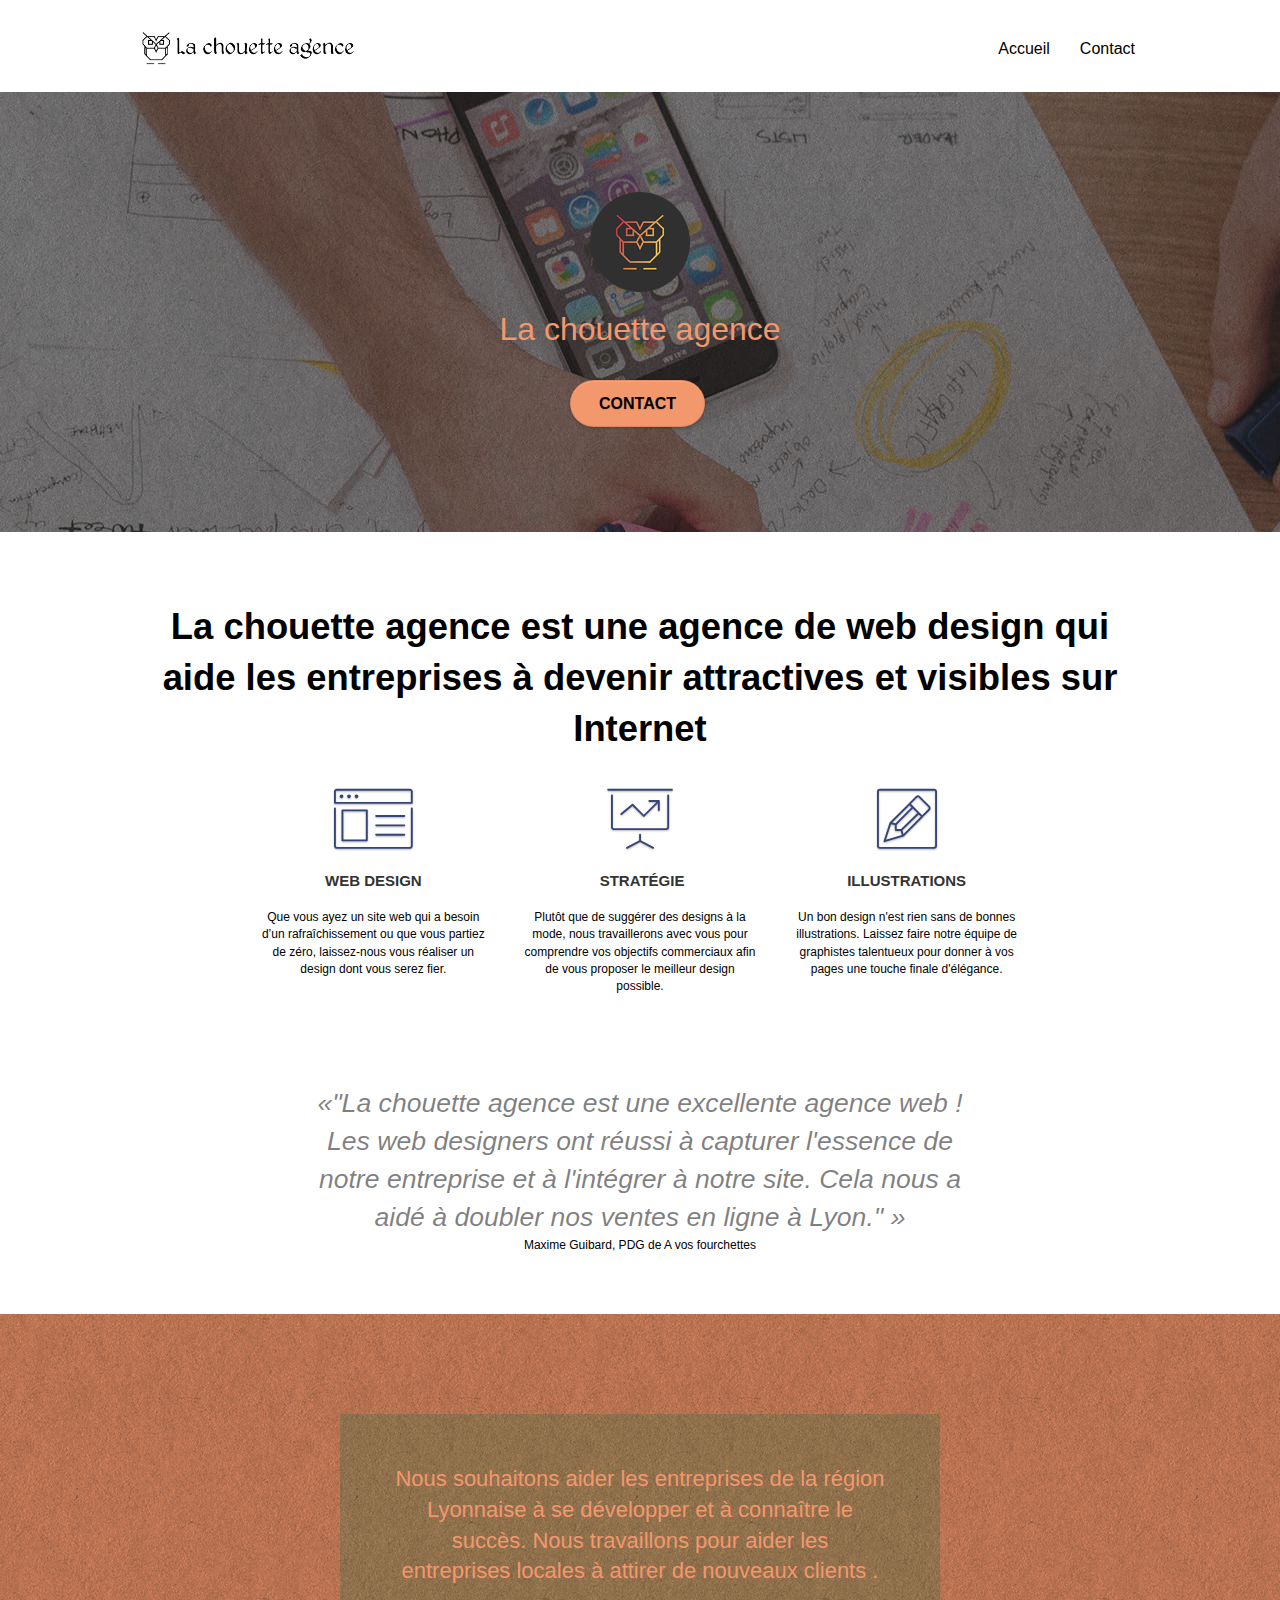
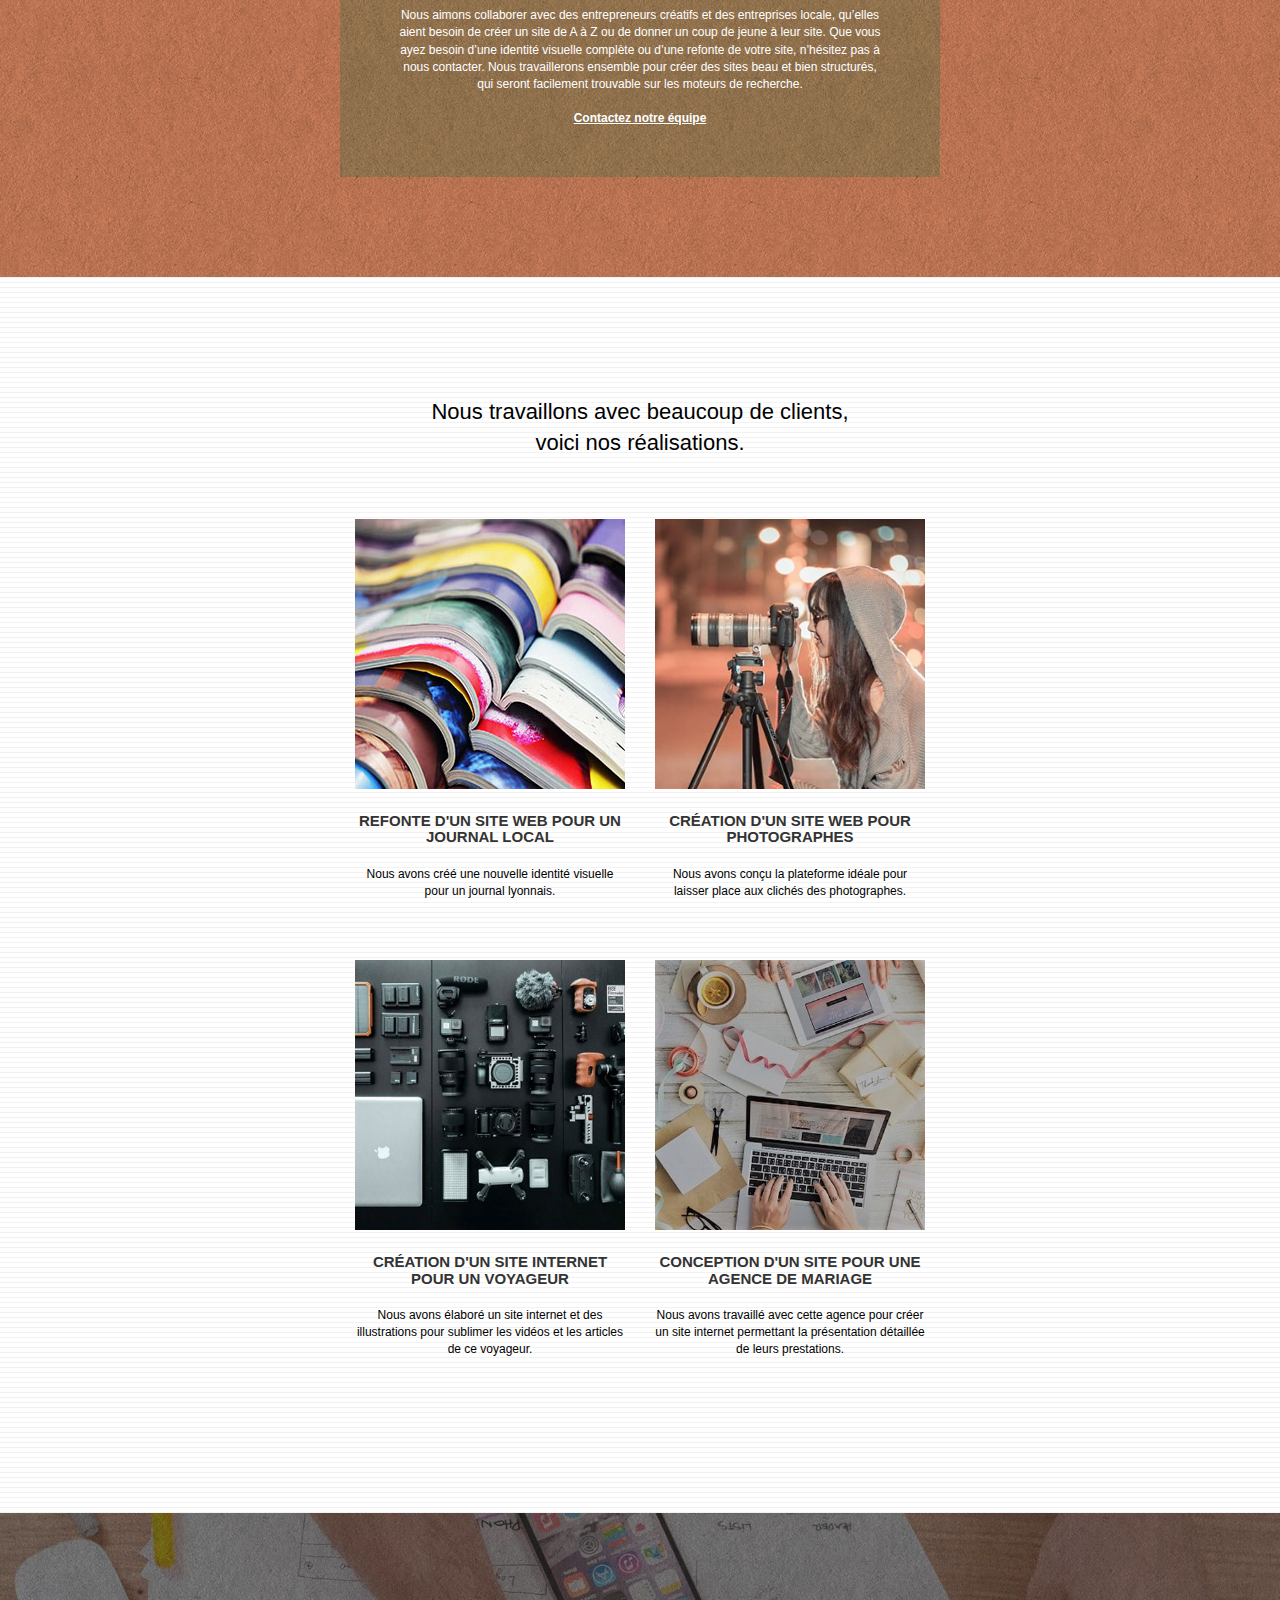
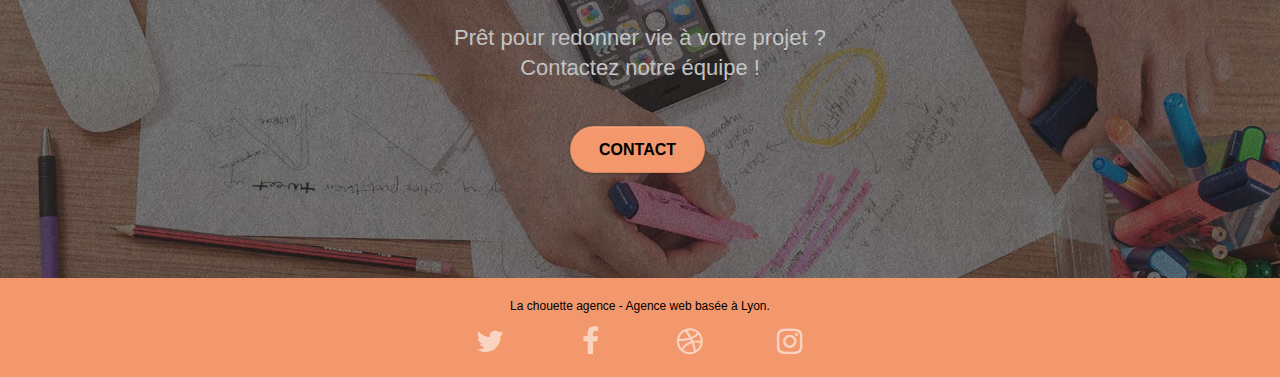
<file: index.html>
<!doctype html>
<html lang="fr">
<head>
	<!-- Analytics -->
	<!-- Global site tag (gtag.js) - Google Analytics -->
	<script async src="https://www.googletagmanager.com/gtag/js?id=UA-176311719-1"></script>
	<script>
	window.dataLayer = window.dataLayer || [];
	function gtag(){dataLayer.push(arguments);}
	gtag('js', new Date());

	gtag('config', 'UA-176311719-1');
	</script>
	<!-- Analytics END -->
    <meta charset="utf-8">
    <meta name="description" content="La chouette agence est une agence basée à Lyon spécialisée dans le web design. Que vous souhaitiez créer un site ou refondre celui existant, nous sommes les experts qu’il vous faut.">
    <meta name="viewport" content="width=device-width, initial-scale=1.0, viewport-fit=cover">
    <link rel="shortcut icon" type="image/png" href="favicon.jpg">
    
	<link rel="stylesheet" type="text/css" href="./css/bootstrap.min.css">
	<link rel="stylesheet" type="text/css" href="style.min.css">
	<link rel="stylesheet" type="text/css" href="./css/font-awesome.css">
	<link rel="stylesheet" type="text/css" href="./css/et-line.css">
	
    
	<script src="./js/jquery-2.1.0.min.js" defer></script>
	<script src="./js/bootstrap.min.js" defer></script>
	<script src="./js/blocs.min.js" defer></script>
	<script src="./js/jquery.touchSwipe.min.js" defer></script>
	<script src="./js/gmaps.min.js" defer></script>

    <title>La chouette agence</title>

    
</head>
<body>
<!-- Principal conteneur -->
<div class="page-container">
    
<!-- bloc-0 -->
<div class="bloc bgc-white l-bloc " id="bloc-0">
	<div class="container bloc-sm">

		<nav class="navbar row">
			<div class="navbar-header">
				<a class="navbar-brand" href="index.html"><img src="img/la-chouette-agence.png" alt="La chouette agence, agence web Lyon" height="40" /></a>
				<button id="nav-toggle" type="button" class="ui-navbar-toggle navbar-toggle" data-toggle="collapse" data-target=".navbar-1">
					<span class="sr-only">Toggle navigation</span><span class="icon-bar"></span><span class="icon-bar"></span><span class="icon-bar"></span>
				</button>
			</div>
			<div class="collapse navbar-collapse navbar-1 special-dropdown-nav">
				<ul class="site-navigation nav navbar-nav">
					<li>
						<a href="index.html">Accueil</a>
					</li>
					<li>
					</li>
					<li>
						<a href="contact.html">Contact</a>
					</li>
				</ul>
			</div>
		</nav>
	</div>
</div>
<!-- bloc-0 END -->

<!-- bloc-1-presentation -->
<div class="bloc bgc-dark-slate-blue bg-banniere d-bloc bg-t-edge bloc-bg-texture texture-paper b-parallax" id="bloc-1-hero">
	<div class="container bloc-lg">
		<div class="row tight-width-whitespace">
			<div class="col-sm-12">
				<img src="img/logo.png" class="center-block image-resize-mode" width="100" alt="La chouette agence, agence web Lyon" />
				<h1 class="text-center hero-bloc-text tc-white ">
					La chouette agence
				</h1>
				<div class="text-center">
					<a href="contact.html" class="btn btn-lg btn-clean btn-rd cta-hero btn-atomic-tangerine" id="cta-hero">Contact</a>
				</div>
			</div>
		</div>
	</div>
</div>
<!-- bloc-1-presentation END -->

<!-- bloc-2-services -->
<div class="bloc bgc-white l-bloc" id="bloc-2-services">
	<div class="container bloc-md">
		<div class="row">
			<div class="col-sm-12 text-center">
                <h2 class="presentation">La chouette agence est une agence de web design qui aide les entreprises à devenir attractives et visibles sur Internet</h2>
			</div>
		</div>
		<div class="row voffset-lg med-width-whitespace">
			<div class="col-sm-4">
				<div class="text-center">
					<span class="et-icon-browser sm-shadow icon-dark-slate-blue icons icon-lg"></span>
				</div>
				<h3 class="mg-md text-center">
					Web design
				</h3>
				<p class="text-center competences">
					Que vous ayez un site web qui a besoin d&rsquo;un rafraîchissement ou que vous partiez de zéro, laissez-nous vous réaliser un design dont vous serez fier.
				</p>
			</div>
			<div class="col-sm-4">
				<div class="text-center">
					<span class="et-icon-presentation sm-shadow icon-dark-slate-blue icons icon-lg"></span>
				</div>
				<h3 class="mg-md text-center">
					&nbsp;Stratégie
				</h3>
				<p class="text-center competences">
					Plutôt que de suggérer des designs à la mode, nous travaillerons avec vous pour comprendre vos objectifs commerciaux afin de vous proposer le meilleur design possible.<br>
				</p>
			</div>
			<div class="col-sm-4">
				<div class="text-center">
					<span class="et-icon-edit sm-shadow icon-dark-slate-blue icons icon-lg"></span>
				</div>
				<h3 class="mg-md text-center">
					Illustrations
				</h3>
				<p class="text-center competences">
					Un bon design n'est rien sans de bonnes illustrations. Laissez faire notre équipe de graphistes talentueux pour donner à vos pages une touche finale d'élégance.
				</p>
			</div>
		</div>
		<div class="row voffset-lg voffset">
			<div class="col-xs-12 col-md-8 col-md-offset-2 text-center">
                <q>"La chouette agence est une excellente agence web ! Les web designers ont réussi à capturer l'essence de notre entreprise et à l'intégrer à notre site. Cela nous a aidé à doubler nos ventes en ligne à Lyon." </q>
                <p>Maxime Guibard, PDG de A vos fourchettes</p>
			</div>
		</div>
	</div>
</div>
<!-- bloc-2-services END -->

<!-- bloc-3-what-i-do -->
<div class="bloc tc-white bgc-atomic-tangerine bg-presentation d-bloc bloc-bg-texture texture-paper b-parallax" id="bloc-3-what-i-do">
	<div class="container bloc-lg">
		<div class="row tight-width-whitespace black-background">
			<div class="col-sm-12">
				<h2 class="mg-md text-center tc-white">
					Nous souhaitons aider les entreprises de la région Lyonnaise à se développer et à connaître le succès. Nous travaillons pour aider les entreprises locales à attirer de nouveaux clients .<br>
				</h2>
				<p class="text-center white">
					Nous aimons collaborer avec des entrepreneurs créatifs et des entreprises locale, qu’elles aient besoin de créer un site de A à Z ou de donner un coup de jeune à leur site. Que vous ayez besoin d’une identité visuelle complète ou d’une refonte de votre site, n’hésitez pas à nous contacter. Nous travaillerons ensemble pour créer des sites beau et bien structurés, qui seront facilement trouvable sur les moteurs de recherche. <br><br><a class="ltc-white bold-link" href="contact.html">Contactez notre équipe</a><br>
				</p>
			</div>
		</div>
	</div>
</div>
<!-- bloc-3-what-i-do END -->

<!-- bloc-4-portfolio -->
<div class="bloc bgc-white bg-lines-h2-bg bg-repeat l-bloc" id="bloc-4-portfolio">
	<div class="container bloc-lg">
		<div class="row">
			<div class="col-sm-12 text-center">
				<h2>Nous travaillons avec beaucoup de clients,<br>voici nos réalisations.</h2>
			</div>
		</div>
		<div class="row tight-width-whitespace portfolio-row">
			<div class="col-sm-6">
				<a href="#" data-lightbox="img/img1b.jpg" data-gallery-id="gallery-1" data-caption="Refonte d'un site web pour un journal local" data-frame="snapshot-lb"><img src="img/img1b.jpg" alt="paris web design logo agence web meilleure agence et refonte site web journal" class="img-responsive portfolio-thumb" /></a>
				<h3 class="mg-md text-center">
					Refonte d'un site web pour un journal local
				</h3>
				<p class="text-center">
					Nous avons créé une nouvelle identité visuelle pour un journal lyonnais.
				</p>
			</div>
			<div class="col-sm-6">
				<a href="#" data-lightbox="img/img2b.jpg" data-gallery-id="gallery-1" data-caption="Création d'un site web pour photographes" data-frame="snapshot-lb"><img src="img/img2b.jpg" class="img-responsive portfolio-thumb" alt="paris web design logo agence web meilleure agence, Création d'un site web pour photographes" /></a>
				<h3 class="mg-md text-center">
					Création d'un site web pour photographes
				</h3>
				<p class="text-center">
					Nous avons conçu la plateforme idéale pour laisser place aux clichés des photographes.
				</p>
			</div>
		</div>
		<div class="row tight-width-whitespace portfolio-row">
			<div class="col-sm-6">
				<a href="#" data-lightbox="img/img3b.jpg" data-gallery-id="gallery-1" data-caption="Création d'un site internet pour un voyageur" data-frame="snapshot-lb"><img src="img/img3b.jpg" class="img-responsive portfolio-thumb" alt="paris web design logo agence web meilleure agence, Création d'un site web pour voyageur"/></a>
				<h3 class="mg-md text-center">
					Création d'un site internet pour un voyageur
				</h3>
				<p class="text-center">
					Nous avons élaboré un site internet et des illustrations pour sublimer les vidéos et les articles de ce voyageur.
				</p>
			</div>
			<div class="col-sm-6">
				<a href="#" data-lightbox="img/img4b.jpg" data-gallery-id="gallery-1" data-caption="Conception d'un site pour une agence de mariage" data-frame="snapshot-lb"><img src="img/img4b.jpg" class="img-responsive portfolio-thumb" alt="paris web design logo agence web meilleure agence, Création d'un site web pour agence de mariage" /></a>
				<h3 class="mg-md text-center">
					Conception d'un site pour une agence de mariage
				</h3>
				<p class="text-center">
					Nous avons travaillé avec cette agence pour créer un site internet permettant la présentation détaillée de leurs prestations.
				</p>
			</div>
		</div>
	</div>
</div>
<!-- bloc-4-portfolio END -->

<!-- bloc-5-cta -->
<div class="bloc bgc-dark-slate-blue bg-banniere d-bloc bloc-bg-texture texture-paper" id="bloc-5-cta">
	<div class="container bloc-lg">
		<div class="row">
			<h2 class="mg-md text-center ltc-white">
				Prêt pour redonner vie à votre projet ?<br>Contactez notre équipe !
			</h2>
			<div class="col-sm-12 text-center">
				<a href="contact.html" class="btn btn-atomic-tangerine btn-clean btn-rd btn-lg cta-hero">Contact</a>
			</div>
		</div>
	</div>
</div>
<!-- bloc-5-cta END -->

<!-- Footer - bloc-8 -->
<div class="bloc bgc-atomic-tangerine d-bloc" id="bloc-8">
	<div class="container bloc-sm">
		<div class="row">
			<div class="col-sm-12">
				<p class="text-center">
					La chouette agence - Agence web basée à Lyon.<br>
				</p>
				<div class="row row-no-gutters social">
					<div class="col-sm-3">
						<div class="text-center">
							<a class="social" href="index.html" title="Twitter"><span class="fa fa-twitter icon-md"></span></a>
						</div>
					</div>
					<div class="col-sm-3">
						<div class="text-center">
							<a class="social" href="index.html" title="Facebook"><span class="fa fa-facebook icon-md"></span></a>
						</div>
					</div>
					<div class="col-sm-3">
						<div class="text-center">
							<a class="social" href="index.html" title="Dribble"><span class="fa fa-dribbble icon-md"></span></a>
						</div>
					</div>
					<div class="col-sm-3">
						<div class="text-center">
							<a class="social" href="index.html" title="Instagram"><span class="fa fa-instagram icon-md"></span></a>
						</div>
					</div>
				</div>
			</div>
		</div>
	</div>
</div>
<!-- Footer - bloc-8 END -->

</div>
<!-- Principal conteneur END -->
    

</body>
</html>
</file>
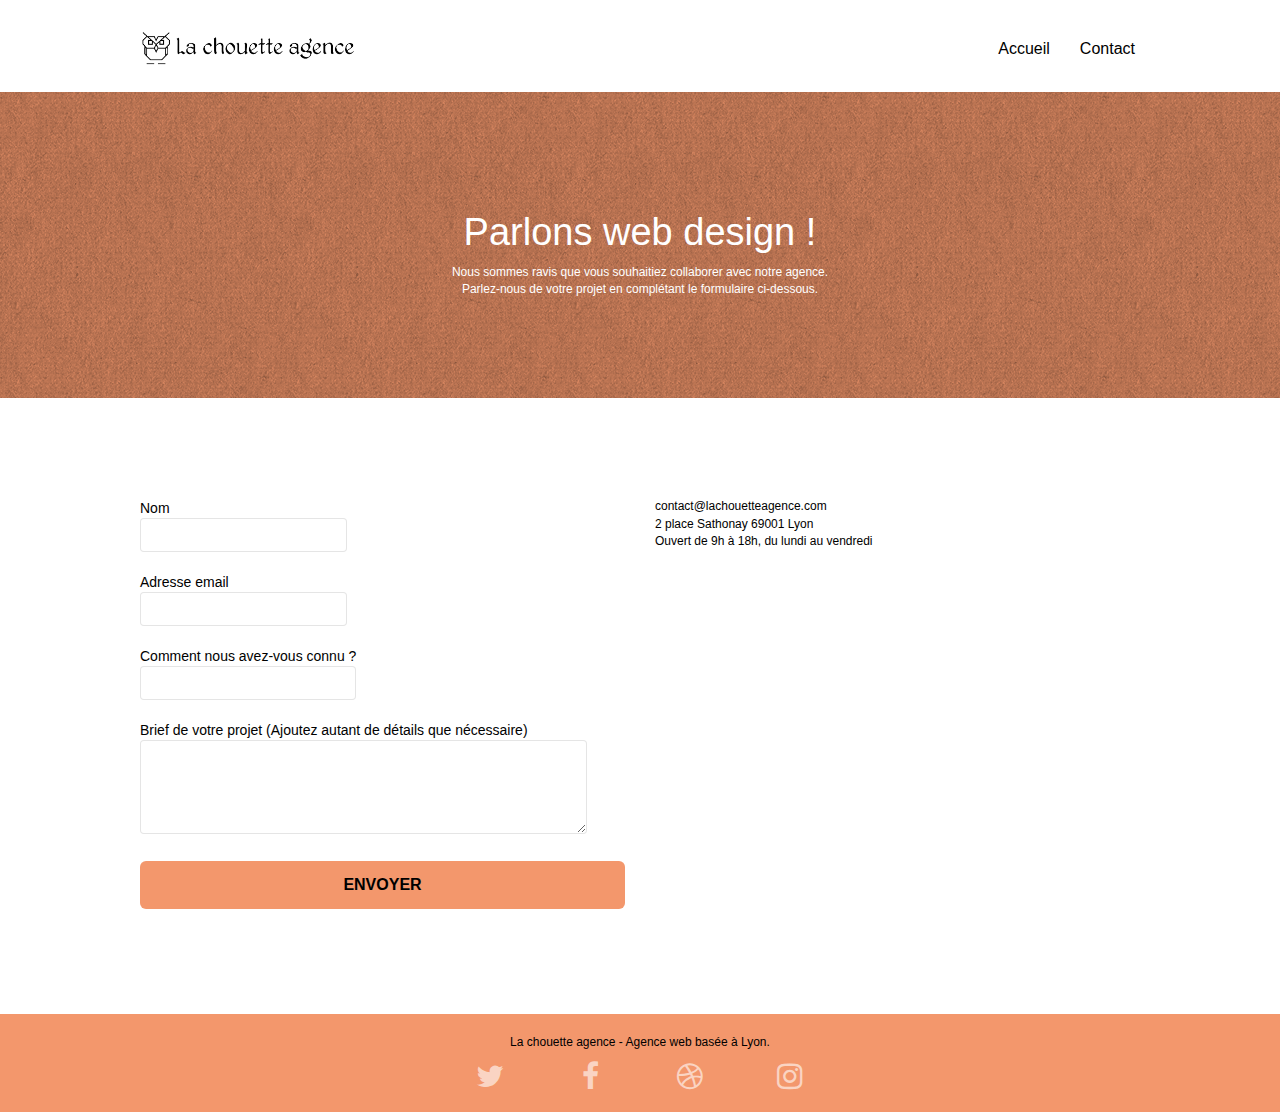
<file: contact.html>
<!doctype html>
<html lang="fr">
<head>
	<!-- Analytics -->
	<!-- Global site tag (gtag.js) - Google Analytics -->
	<script async src="https://www.googletagmanager.com/gtag/js?id=UA-176311719-1"></script>
	<script>
	window.dataLayer = window.dataLayer || [];
	function gtag(){dataLayer.push(arguments);}
	gtag('js', new Date());

	gtag('config', 'UA-176311719-1');
	</script>
	<!-- Analytics END -->
    <meta charset="utf-8">
    <meta name="keywords" content="">
    <meta name="description" content="">
    <meta name="viewport" content="width=device-width, initial-scale=1.0, viewport-fit=cover">
    <link rel="shortcut icon" type="image/png" href="favicon.jpg">
    
	<link rel="stylesheet" type="text/css" href="./css/bootstrap.min.css">
	<link rel="stylesheet" type="text/css" href="style.min.css">
	<link rel="stylesheet" type="text/css" href="./css/font-awesome.css">
	<link rel="stylesheet" type="text/css" href="./css/et-line.css">
	
    
	<script src="./js/jquery-2.1.0.min.js" defer></script>
	<script src="./js/bootstrap.min.js" defer></script>
	<script src="./js/blocs.min.js" defer></script>
	<script src="./js/jquery.touchSwipe.min.js" defer></script>
	<script src="./js/gmaps.min.js" defer></script>
    <title>La chouette agence - Contact</title>
    
</head>
<body>
<!-- Principal conteneur -->
<div class="page-container">
    
<!-- bloc-0 -->
<div class="bloc bgc-white l-bloc " id="bloc-0">
	<div class="container bloc-sm">
		<nav class="navbar row">
			<div class="navbar-header">
				<a class="navbar-brand" href="index.html"><img src="img/la-chouette-agence.png" alt="La chouette agence, agence web Lyon" height="40" /></a>
				<button id="nav-toggle" type="button" class="ui-navbar-toggle navbar-toggle" data-toggle="collapse" data-target=".navbar-1">
					<span class="sr-only">Toggle navigation</span><span class="icon-bar"></span><span class="icon-bar"></span><span class="icon-bar"></span>
				</button>
			</div>
			<div class="collapse navbar-collapse navbar-1 special-dropdown-nav">
				<ul class="site-navigation nav navbar-nav">
					<li>
						<a href="index.html">Accueil</a>
					</li>
					<li>
					</li>
					<li>
						<a href="contact.html">Contact</a>
					</li>
				</ul>
			</div>
		</nav>
	</div>
</div>
<!-- bloc-0 END -->

<!-- bloc-6 -->
<div class="bloc bg-dots-bg bg-repeat bgc-atomic-tangerine d-bloc bloc-bg-texture texture-paper" id="bloc-6">
	<div class="container bloc-lg">
		<div class="row">
			<div class="col-sm-12">
				<h1 class="text-center hero-bloc-text white">
					Parlons web design !
				</h1>
				<p class="text-center mg-lg tight-width-whitespace white">
					Nous sommes ravis que vous souhaitiez collaborer avec notre agence.<br>
					Parlez-nous de votre projet en complétant le formulaire ci-dessous.
				</p>
			</div>
		</div>
	</div>
</div>
<!-- bloc-6 END -->

<!-- bloc-7 -->
<div class="bloc bgc-white l-bloc" id="bloc-7">
	<div class="container bloc-lg">
		<div class="row">
			<div class="col-sm-6">
				<form id="form_1">
					<div class="form-group">
						<label>
							Nom
							<input id="name" class="form-control" type="text" required />
						</label>
					</div>
					<div class="form-group">
						<label>
							Adresse email
							<input id="email" class="form-control" type="email" required />
						</label>
					</div>
					<div class="form-group">
						<label>
							Comment nous avez-vous connu ?
							<input class="form-control" type="email" required id="input_504" />
						</label>
					</div>
					<div class="form-group">
						<label>
							Brief de votre projet (Ajoutez autant de détails que nécessaire)<br>
							<textarea id="message" class="form-control" rows="4" cols="50" required></textarea>
						</label>
					</div> 
					<button class="bloc-button btn btn-lg btn-block cta-hero btn-atomic-tangerine" type="submit">
						Envoyer
					</button>
				</form>
			</div>
			<div class="col-sm-6">
				<p>
					contact@lachouetteagence.com<br>2 place Sathonay 69001 Lyon<br>Ouvert de 9h à 18h, du lundi au vendredi<br>
				</p>
			</div>
		</div>
	</div>
</div>
<!-- bloc-7 END -->

<!-- ScrollToTop Button -->
<a class="bloc-button btn btn-d scrollToTop" onclick="scrollToTarget('1')"><span class="fa fa-chevron-up"></span></a>
<!-- ScrollToTop Button END-->


<!-- Footer - bloc-8 -->
<div class="bloc bgc-atomic-tangerine d-bloc" id="bloc-8">
	<div class="container bloc-sm">
		<div class="row">
			<div class="col-sm-12">
				<p class="text-center">
					La chouette agence - Agence web basée à Lyon.<br>
				</p>
				<div class="row row-no-gutters social">
					<div class="col-sm-3">
						<div class="text-center">
							<a class="social" href="index.html" title="Twitter"><span class="fa fa-twitter icon-md"></span></a>
						</div>
					</div>
					<div class="col-sm-3">
						<div class="text-center">
							<a class="social" href="index.html" title="Facebook"><span class="fa fa-facebook icon-md"></span></a>
						</div>
					</div>
					<div class="col-sm-3">
						<div class="text-center">
							<a class="social" href="index.html" title="Dribble"><span class="fa fa-dribbble icon-md"></span></a>
						</div>
					</div>
					<div class="col-sm-3">
						<div class="text-center">
							<a class="social" href="index.html" title="Instagram"><span class="fa fa-instagram icon-md"></span></a>
						</div>
					</div>
				</div>
			</div>
		</div>
	</div>
</div>
<!-- Footer - bloc-8 END -->

</div>
<!-- Principal conteneur END -->
    

</body>
</html>
</file>
<file: css/et-line.css>
@font-face {
    font-family: et-line;
    src: url(../fonts/et-line.eot);
    src: url(../fonts/et-line.eot?#iefix) format('embedded-opentype'), url(../fonts/et-line.woff) format('woff'), url(../fonts/et-line.ttf) format('truetype'), url(../fonts/et-line.svg#et-line) format('svg');
    font-weight: 400;
    font-style: normal
}

.et-icon-adjustments,
.et-icon-alarmclock,
.et-icon-anchor,
.et-icon-aperture,
.et-icon-attachment,
.et-icon-bargraph,
.et-icon-basket,
.et-icon-beaker,
.et-icon-bike,
.et-icon-book-open,
.et-icon-briefcase,
.et-icon-browser,
.et-icon-calendar,
.et-icon-camera,
.et-icon-caution,
.et-icon-chat,
.et-icon-circle-compass,
.et-icon-clipboard,
.et-icon-clock,
.et-icon-cloud,
.et-icon-compass,
.et-icon-desktop,
.et-icon-dial,
.et-icon-document,
.et-icon-documents,
.et-icon-download,
.et-icon-dribbble,
.et-icon-edit,
.et-icon-envelope,
.et-icon-expand,
.et-icon-facebook,
.et-icon-flag,
.et-icon-focus,
.et-icon-gears,
.et-icon-genius,
.et-icon-gift,
.et-icon-global,
.et-icon-globe,
.et-icon-googleplus,
.et-icon-grid,
.et-icon-happy,
.et-icon-hazardous,
.et-icon-heart,
.et-icon-hotairballoon,
.et-icon-hourglass,
.et-icon-key,
.et-icon-laptop,
.et-icon-layers,
.et-icon-lifesaver,
.et-icon-lightbulb,
.et-icon-linegraph,
.et-icon-linkedin,
.et-icon-lock,
.et-icon-magnifying-glass,
.et-icon-map,
.et-icon-map-pin,
.et-icon-megaphone,
.et-icon-mic,
.et-icon-mobile,
.et-icon-newspaper,
.et-icon-notebook,
.et-icon-paintbrush,
.et-icon-paperclip,
.et-icon-pencil,
.et-icon-phone,
.et-icon-picture,
.et-icon-pictures,
.et-icon-piechart,
.et-icon-presentation,
.et-icon-pricetags,
.et-icon-printer,
.et-icon-profile-female,
.et-icon-profile-male,
.et-icon-puzzle,
.et-icon-quote,
.et-icon-recycle,
.et-icon-refresh,
.et-icon-ribbon,
.et-icon-rss,
.et-icon-sad,
.et-icon-scissors,
.et-icon-scope,
.et-icon-search,
.et-icon-shield,
.et-icon-speedometer,
.et-icon-strategy,
.et-icon-streetsign,
.et-icon-tablet,
.et-icon-target,
.et-icon-telescope,
.et-icon-toolbox,
.et-icon-tools,
.et-icon-tools-2,
.et-icon-trophy,
.et-icon-tumblr,
.et-icon-twitter,
.et-icon-upload,
.et-icon-video,
.et-icon-wallet,
.et-icon-wine {
    font-family: et-line;
    speak: none;
    font-style: normal;
    font-weight: 400;
    font-variant: normal;
    text-transform: none;
    line-height: 1;
    -webkit-font-smoothing: antialiased;
    -moz-osx-font-smoothing: grayscale;
    display: inline-block
}

.et-icon-mobile:before {
    content: "\e000"
}

.et-icon-laptop:before {
    content: "\e001"
}

.et-icon-desktop:before {
    content: "\e002"
}

.et-icon-tablet:before {
    content: "\e003"
}

.et-icon-phone:before {
    content: "\e004"
}

.et-icon-document:before {
    content: "\e005"
}

.et-icon-documents:before {
    content: "\e006"
}

.et-icon-search:before {
    content: "\e007"
}

.et-icon-clipboard:before {
    content: "\e008"
}

.et-icon-newspaper:before {
    content: "\e009"
}

.et-icon-notebook:before {
    content: "\e00a"
}

.et-icon-book-open:before {
    content: "\e00b"
}

.et-icon-browser:before {
    content: "\e00c"
}

.et-icon-calendar:before {
    content: "\e00d"
}

.et-icon-presentation:before {
    content: "\e00e"
}

.et-icon-picture:before {
    content: "\e00f"
}

.et-icon-pictures:before {
    content: "\e010"
}

.et-icon-video:before {
    content: "\e011"
}

.et-icon-camera:before {
    content: "\e012"
}

.et-icon-printer:before {
    content: "\e013"
}

.et-icon-toolbox:before {
    content: "\e014"
}

.et-icon-briefcase:before {
    content: "\e015"
}

.et-icon-wallet:before {
    content: "\e016"
}

.et-icon-gift:before {
    content: "\e017"
}

.et-icon-bargraph:before {
    content: "\e018"
}

.et-icon-grid:before {
    content: "\e019"
}

.et-icon-expand:before {
    content: "\e01a"
}

.et-icon-focus:before {
    content: "\e01b"
}

.et-icon-edit:before {
    content: "\e01c"
}

.et-icon-adjustments:before {
    content: "\e01d"
}

.et-icon-ribbon:before {
    content: "\e01e"
}

.et-icon-hourglass:before {
    content: "\e01f"
}

.et-icon-lock:before {
    content: "\e020"
}

.et-icon-megaphone:before {
    content: "\e021"
}

.et-icon-shield:before {
    content: "\e022"
}

.et-icon-trophy:before {
    content: "\e023"
}

.et-icon-flag:before {
    content: "\e024"
}

.et-icon-map:before {
    content: "\e025"
}

.et-icon-puzzle:before {
    content: "\e026"
}

.et-icon-basket:before {
    content: "\e027"
}

.et-icon-envelope:before {
    content: "\e028"
}

.et-icon-streetsign:before {
    content: "\e029"
}

.et-icon-telescope:before {
    content: "\e02a"
}

.et-icon-gears:before {
    content: "\e02b"
}

.et-icon-key:before {
    content: "\e02c"
}

.et-icon-paperclip:before {
    content: "\e02d"
}

.et-icon-attachment:before {
    content: "\e02e"
}

.et-icon-pricetags:before {
    content: "\e02f"
}

.et-icon-lightbulb:before {
    content: "\e030"
}

.et-icon-layers:before {
    content: "\e031"
}

.et-icon-pencil:before {
    content: "\e032"
}

.et-icon-tools:before {
    content: "\e033"
}

.et-icon-tools-2:before {
    content: "\e034"
}

.et-icon-scissors:before {
    content: "\e035"
}

.et-icon-paintbrush:before {
    content: "\e036"
}

.et-icon-magnifying-glass:before {
    content: "\e037"
}

.et-icon-circle-compass:before {
    content: "\e038"
}

.et-icon-linegraph:before {
    content: "\e039"
}

.et-icon-mic:before {
    content: "\e03a"
}

.et-icon-strategy:before {
    content: "\e03b"
}

.et-icon-beaker:before {
    content: "\e03c"
}

.et-icon-caution:before {
    content: "\e03d"
}

.et-icon-recycle:before {
    content: "\e03e"
}

.et-icon-anchor:before {
    content: "\e03f"
}

.et-icon-profile-male:before {
    content: "\e040"
}

.et-icon-profile-female:before {
    content: "\e041"
}

.et-icon-bike:before {
    content: "\e042"
}

.et-icon-wine:before {
    content: "\e043"
}

.et-icon-hotairballoon:before {
    content: "\e044"
}

.et-icon-globe:before {
    content: "\e045"
}

.et-icon-genius:before {
    content: "\e046"
}

.et-icon-map-pin:before {
    content: "\e047"
}

.et-icon-dial:before {
    content: "\e048"
}

.et-icon-chat:before {
    content: "\e049"
}

.et-icon-heart:before {
    content: "\e04a"
}

.et-icon-cloud:before {
    content: "\e04b"
}

.et-icon-upload:before {
    content: "\e04c"
}

.et-icon-download:before {
    content: "\e04d"
}

.et-icon-target:before {
    content: "\e04e"
}

.et-icon-hazardous:before {
    content: "\e04f"
}

.et-icon-piechart:before {
    content: "\e050"
}

.et-icon-speedometer:before {
    content: "\e051"
}

.et-icon-global:before {
    content: "\e052"
}

.et-icon-compass:before {
    content: "\e053"
}

.et-icon-lifesaver:before {
    content: "\e054"
}

.et-icon-clock:before {
    content: "\e055"
}

.et-icon-aperture:before {
    content: "\e056"
}

.et-icon-quote:before {
    content: "\e057"
}

.et-icon-scope:before {
    content: "\e058"
}

.et-icon-alarmclock:before {
    content: "\e059"
}

.et-icon-refresh:before {
    content: "\e05a"
}

.et-icon-happy:before {
    content: "\e05b"
}

.et-icon-sad:before {
    content: "\e05c"
}

.et-icon-facebook:before {
    content: "\e05d"
}

.et-icon-twitter:before {
    content: "\e05e"
}

.et-icon-googleplus:before {
    content: "\e05f"
}

.et-icon-rss:before {
    content: "\e060"
}

.et-icon-tumblr:before {
    content: "\e061"
}

.et-icon-linkedin:before {
    content: "\e062"
}

.et-icon-dribbble:before {
    content: "\e063"
}
</file>
<file: style.min.css>
body{margin:0;padding:0;background:#fff;overflow-x:hidden;-webkit-font-smoothing:antialiased;-moz-osx-font-smoothing:grayscale}a,button{transition:all .3s ease-in-out;outline:0!important}a:hover{text-decoration:none;cursor:pointer}.presentation{font-family:Arial,Helvetica,sans-serif;font-size:2.6em;font-weight:bold}q{font-family:Arial,Helvetica,sans-serif;font-size:1.9em;font-style:italic}p .competences{font-size:12px}ul .annuaire{color:#000}#page-loading-blocs-notifaction{position:fixed;top:0;bottom:0;width:100%;z-index:100000;background:#fff url(img/pageload-spinner.gif) no-repeat center center}.bloc{width:100%;clear:both;background:50% 50% no-repeat;padding:0 50px;-webkit-background-size:cover;-moz-background-size:cover;-o-background-size:cover;background-size:cover;position:relative}.bloc .container{padding-left:0;padding-right:0}.bloc-lg{padding:100px 50px}.bloc-md{padding:50px}.bloc-sm{padding:20px 50px}.bg-b-edge,.bg-bl-edge,.bg-br-edge,.bg-center,.bg-l-edge,.bg-r-edge,.bg-repeat,.bg-t-edge,.bg-tl-edge,.bg-tr-edge{-webkit-background-size:auto!important;-moz-background-size:auto!important;-o-background-size:auto!important;background-size:auto!important}.bg-repeat{background:repeat}.bg-t-edge{background:top no-repeat}.bloc-bg-texture::before{content:"";background-size:2px 2px;position:absolute;top:0;bottom:0;left:0;right:0}.texture-paper::before{background:url(img/texture-paper.png);background-size:280px 280px}.b-parallax{background-attachment:fixed}.d-bloc{color:rgba(255,255,255,.7)}.d-bloc button:hover{color:rgba(255,255,255,.9)}.d-bloc .icon-round,.d-bloc .icon-rounded,.d-bloc .icon-semi-rounded-a,.d-bloc .icon-semi-rounded-b,.d-bloc .icon-square{border-color:rgba(255,255,255,.9)}.d-bloc .divider-h span{border-color:rgba(255,255,255,.2)}.d-bloc .a-btn,.d-bloc .navbar a,.d-bloc .navbar-brand,.d-bloc a .icon-lg,.d-bloc a .icon-md,.d-bloc a .icon-sm,.d-bloc a .icon-xl,.d-bloc h1 a,.d-bloc h2 a,.d-bloc h3 a,.d-bloc h4 a,.d-bloc h5 a,.d-bloc h6 a,.d-bloc p a{color:rgba(255,255,255,.6)}.d-bloc .a-btn:hover,.d-bloc .navbar a:hover,.d-bloc .navbar-brand:hover,.d-bloc a:hover .icon-lg,.d-bloc a:hover .icon-md,.d-bloc a:hover .icon-sm,.d-bloc a:hover .icon-xl,.d-bloc h1 a:hover,.d-bloc h2 a:hover,.d-bloc h3 a:hover,.d-bloc h4 a:hover,.d-bloc h5 a:hover,.d-bloc h6 a:hover,.d-bloc p a:hover{color:rgba(255,255,255,1)}.d-bloc .navbar-toggle .icon-bar{background:rgba(255,255,255,1)}.d-bloc .btn-wire,.d-bloc .btn-wire:hover{color:rgba(255,255,255,1);border-color:rgba(255,255,255,1)}.d-bloc .panel{color:rgba(0,0,0,.5)}.d-bloc .panel button:hover{color:rgba(0,0,0,.7)}.d-bloc .panel icon{border-color:rgba(0,0,0,.7)}.d-bloc .panel .divider-h span{border-color:rgba(0,0,0,.1)}.d-bloc .panel .a-btn{color:rgba(0,0,0,.6)}.d-bloc .panel .a-btn:hover{color:rgba(0,0,0,1)}.d-bloc .panel .btn-wire,.d-bloc .panel .btn-wire:hover{color:rgba(0,0,0,.7);border-color:rgba(0,0,0,.3)}.d-bloc .panel,.l-bloc{color:rgba(0,0,0,.5)}.d-bloc .panel button:hover,.l-bloc button:hover{color:rgba(0,0,0,.7)}.l-bloc .icon-round,.l-bloc .icon-rounded,.l-bloc .icon-semi-rounded-a,.l-bloc .icon-semi-rounded-b,.l-bloc .icon-square{border-color:rgba(0,0,0,.7)}.d-bloc .panel .divider-h span,.l-bloc .divider-h span{border-color:rgba(0,0,0,.1)}.d-bloc .panel .a-btn,.l-bloc .a-btn,.l-bloc .navbar a,.l-bloc .navbar-brand,.l-bloc a .icon-lg,.l-bloc a .icon-md,.l-bloc a .icon-sm,.l-bloc a .icon-xl,.l-bloc h1 a,.l-bloc h2 a,.l-bloc h3 a,.l-bloc h4 a,.l-bloc h5 a,.l-bloc h6 a,.l-bloc p a{color:rgba(0,0,0,.6)}.d-bloc .panel .a-btn:hover,.l-bloc .a-btn:hover,.l-bloc .navbar a:hover,.l-bloc .navbar-brand:hover,.l-bloc a:hover .icon-lg,.l-bloc a:hover .icon-md,.l-bloc a:hover .icon-sm,.l-bloc a:hover .icon-xl,.l-bloc h1 a:hover,.l-bloc h2 a:hover,.l-bloc h3 a:hover,.l-bloc h4 a:hover,.l-bloc h5 a:hover,.l-bloc h6 a:hover,.l-bloc p a:hover{color:rgba(0,0,0,1)}.l-bloc .navbar-toggle .icon-bar{color:rgba(0,0,0,.6)}.d-bloc .panel .btn-wire,.d-bloc .panel .btn-wire:hover,.l-bloc .btn-wire,.l-bloc .btn-wire:hover{color:rgba(0,0,0,.7);border-color:rgba(0,0,0,.3)}.voffset{margin-top:30px}.voffset-lg{margin-top:80px}.row-no-gutters{margin-right:0;margin-left:0}.row.row-no-gutters>[class*=" col-"],.row.row-no-gutters>[class^=col-]{padding-right:0;padding-left:0}#bloc-1-hero h1{font-size:32px}.navbar{margin-bottom:0;z-index:1}.navbar-brand{height:auto;padding:3px 15px;font-size:25px;font-weight:400;font-weight:600;line-height:44px}.navbar-brand img{max-height:200px;margin:0 5px 0 0;display:inline}.navbar-brand img[src$=svg]{min-width:100px}.nav-center .navbar-brand img{margin:0}.navbar .nav{padding-top:2px;margin-right:-16px;float:right;z-index:1}.nav>li{float:left;margin-top:4px;font-size:16px}.navbar-nav .open .dropdown-menu>li>a{text-align:inherit}.nav>li a:focus,.nav>li a:hover{background:0 0}.navbar-toggle{margin:10px 10px 0 0;border:0}.navbar-toggle:hover{background:0 0!important}.navbar-toggle .icon-bar{background-color:rgba(0,0,0,.5);width:26px}.nav-invert .navbar .nav{float:left}.nav-invert .navbar-brand,.nav-invert .navbar-header{float:right;position:relative;z-index:2}@media (min-width:768px){.site-navigation{position:absolute;top:50%;right:20px;transform:translate(0,-50%);-webkit-transform:translateY(-50%)}.nav>li .dropdown-menu a,.nav>li .dropdown-menu a:hover{color:#484848}.nav-invert .site-navigation{left:0;right:0}.nav-center{text-align:center}.nav-center .navbar-header{width:100%}.nav-center .nav>li,.nav-center .navbar-brand,.nav-center .navbar-header{float:none;display:inline-block}.nav-center .site-navigation{position:relative;width:100%;right:0;margin-right:0;margin-top:20px}.nav-center.mini-nav .navbar-toggle{float:none;margin:10px auto 0}}.nav>li>.dropdown a{background:0 0!important;display:block;padding:14px 15px}nav .caret{margin:0 5px}.dropdown-menu .dropdown-menu{top:-8px;left:100%}.dropdown-menu .dropmenu-flow-right{top:100%;left:0;margin-left:-1px;border-top-left-radius:0;border-top-right-radius:0}.dropdown-menu .dropdown span{border:4px solid #000;border-top-color:transparent;border-right-color:transparent;border-bottom-color:transparent;margin:6px -5px 0 0!important;float:right}.mg-md{margin-top:10px;margin-bottom:20px}.mg-lg{margin-top:10px;margin-bottom:40px}.btn{margin:0 5px 5px 0}.btn.pull-right{margin:0 0 5px 5px}.btn-d,.btn-d:focus,.btn-d:hover{color:#fff;background:rgba(0,0,0,.3)}button{outline:0!important}.btn-rd{border-radius:40px}.btn-clean{border:1px solid rgba(0,0,0,.08);border-bottom-color:rgba(0,0,0,.1);text-shadow:0 1px 0 rgba(0,0,1,.1);box-shadow:0 1px 3px rgba(0,0,1,.25),inset 0 1px 0 0 rgba(255,255,255,.15)}.icon-md{font-size:30px!important}.icon-lg{font-size:60px!important}.sm-shadow{text-shadow:0 1px 2px rgba(0,0,0,.3)}.panel-sq,.panel-sq .panel-footer,.panel-sq .panel-heading{border-radius:0}.panel-rd{border-radius:30px}.panel-rd .panel-heading{border-radius:29px 29px 0 0}.panel-rd .panel-footer{border-radius:0 0 29px 29px}.form-control{border-color:rgba(0,0,0,.1);box-shadow:none}.scrollToTop{width:40px;height:40px;position:fixed;bottom:20px;right:20px;opacity:0;z-index:500;transition:all .3s ease-in-out}.scrollToTop span{margin-top:6px}.showScrollTop{font-size:14px;opacity:1}a[data-lightbox]{position:relative;display:block;text-align:center}a[data-lightbox]:hover::before{content:"+";font-family:HelveticaNeue-Light,"Helvetica Neue Light","Helvetica Neue",Helvetica,Arial;font-size:32px;width:50px;height:50px;margin-left:-25px;border-radius:50%;background:rgba(0,0,0,.6);color:#fff;font-weight:100;z-index:1;position:absolute;top:50%;transform:translateY(-50%);-webkit-transform:translateY(-50%)}a[data-lightbox]:hover img{opacity:.6;-webkit-animation-fill-mode:none;animation-fill-mode:none}#lightbox-modal{display:flex;align-items:center}#lightbox-modal .modal-dialog{width:90%;max-width:900px;margin:0 auto 0}#lightbox-modal .modal-dialog img{max-height:90vh;margin:0 auto}.lightbox-caption{padding:20px;color:#fff;background:rgba(0,0,0,.5);position:absolute;left:15px;right:15px;bottom:5px}.close-lightbox{color:#fff;font-size:30px;position:absolute;top:20px;right:20px;z-index:20;background:rgba(0,0,0,.5);border:none;line-height:30px;padding:0 9px 5px;opacity:.3}.close-lightbox:hover,.next-lightbox:hover,.prev-lightbox:hover{opacity:1;color:#fff}.next-lightbox,.prev-lightbox{font-size:20px;color:rgba(255,255,255,.9);background:rgba(0,0,0,.5);transition:all .2s ease-in-out;position:absolute;top:45%;z-index:1;opacity:.4}.next-lightbox{padding:6px 8px 1px 13px;right:25px}.prev-lightbox{padding:6px 13px 1px 10px;left:25px}.snapshot-lb .modal-body{padding-bottom:45px}.snapshot-lb .lightbox-caption{padding:0;color:rgba(0,0,0,.5);background:0 0}.btn,a,h1,h2,h3,h4,h5,h6,label,p{font-family:helvetica;font-weight:400;color:black!important}.container{max-width:1000px}.hero-bloc-text{font-size:38px}.hero-bloc-text-sub{font-size:36px}.statement-bloc-text{line-height:26px;font-style:italic;font-size:20px;text-align:center;font-weight:lighter;max-width:520px;margin:auto auto auto auto}p{font-size:12px}.tight-width-whitespace{max-width:600px;margin:auto auto auto auto}.h1{font-size:20px;font-family:"Open Sans"}.cta-hero{margin-top:22px;color:#000;text-transform:uppercase;padding:12px 28px 12px 28px;font-size:16px;font-weight:700}.social{max-width:400px;margin:auto auto auto auto}h2{font-size:22px;line-height:1.4em}h3{font-size:15px;text-transform:uppercase;font-weight:700;color:#333!important}.med-width-whitespace{max-width:800px;margin:auto auto auto auto;box-shadow:0 0 0 #000}h1{color:#333!important}h4{color:#333!important}.icons{margin-bottom:14px;margin-top:24px}.white{color:#fff!important}.portfolio-thumb{margin-bottom:24px}.portfolio-row{margin-bottom:44px;margin-top:50px}.avatar{box-shadow:0 4px 9px rgba(0,0,0,.3)}.black-background{background-color:rgba(165,147,99,.7);padding:40px 40px 40px 40px}.bold-link{font-weight:900;text-decoration:underline!important}.bgc-white{background-color:#fff}.bgc-dark-slate-blue{background-color:#364577}.bgc-atomic-tangerine{background-color:#f3976c}.tc-white{color:#f3976c!important}.btn-atomic-tangerine{background:#f3976c;color:#000}.btn-atomic-tangerine:hover{background:#c27956!important;color:#000}.ltc-white{color:#fff!important}.ltc-white:hover{color:#ccc!important}.ltc-atomic-tangerine{color:#f3976c!important}.ltc-atomic-tangerine:hover{color:#c27956!important}.icon-dark-slate-blue{color:#364577!important;border-color:#364577!important}.bg-dots-bg{background-image:url(img/dots-bg.png)}.bg-lines-h2-bg{background-image:url(img/lines-h2-bg.png)}.bg-banniere{background-image:url(img/banniere-2.jpg)}.bg-presentation{background-image:url(img/image-presentation-2.jpg)}@media (max-width:1024px){.bloc{padding-left:20px;padding-right:20px}.bloc-tile-2.full-width-bloc .container,.bloc-tile-3.full-width-bloc .container,.bloc-tile-4.full-width-bloc .container,.bloc.full-width-bloc{padding-left:0;padding-right:0}}@media (max-width:992px) and (min-width:768px){.navbar .nav{max-width:80%}.nav-center.navbar .nav{max-width:100%}}@media only screen and (min-width:768px) and (max-width:1024px) and (orientation:landscape){.b-parallax{background-attachment:scroll}}@media only screen and (min-width:1024px) and (max-width:1366px) and (-webkit-min-device-pixel-ratio:1.5){.b-parallax{background-attachment:scroll}}@media (max-width:991px){.container{width:100%}.b-parallax{background-attachment:scroll}#hero-bloc,.page-container{overflow-x:hidden;position:relative}.bloc-group,.bloc-group .bloc{display:block;width:100%}.bloc-fill-screen .fill-bloc-bottom-edge,.bloc-fill-screen .fill-bloc-top-edge{padding:0 20px;}@media (max-width:767px){.page-container{overflow-x:hidden;position:relative}#disqus_thread,h1,h2,h3,h4,h5,h6,p{padding-left:10px!important;padding-right:10px!important}.b-parallax{background-attachment:scroll}.navbar .nav{padding-top:0;border-top:1px solid rgba(0,0,0,.2);float:none!important}.navbar.row{margin-left:0;margin-right:0}.site-navigation{position:inherit;transform:none;-webkit-transform:none;-ms-transform:none}.nav>li{margin-top:0;border-bottom:1px solid rgba(0,0,0,.1);background:rgba(0,0,0,.05);text-align:left;padding-left:15px;width:100%}.nav>li:hover{background:rgba(0,0,0,.08)}.dropdown .dropdown a .caret{float:none;margin:5px 0 0 10px!important;border:4px solid #000;border-bottom-color:transparent;border-right-color:transparent;border-left-color:transparent}#hero-bloc .navbar .nav{background:rgba(0,0,0,.8)}#hero-bloc .navbar .nav a{color:rgba(255,255,255,.6)}.hero{padding:50px 0}.hero-nav{left:-1px;right:-1px}.navbar-collapse{padding:0;overflow-x:hidden;-webkit-box-shadow:none;box-shadow:none}.navbar-brand img{max-height:40px;width:auto}.nav-invert .navbar-header{float:none;width:100%}.nav-invert .navbar-toggle{float:left;margin-left:10px}.bloc{padding-left:0;padding-right:0}.bloc-lg,.bloc-xl,.bloc-xxl{padding:40px 0}.bloc-md,.bloc-sm{padding-left:0;padding-right:0}.bloc-fill-screen .fill-bloc-bottom-edge,.bloc-fill-screen .fill-bloc-top-edge,.bloc-tile-2 .container,.bloc-tile-3 .container,.bloc-tile-4 .container{padding-left:0;padding-right:0}.a-block{padding:0 10px}.btn-dwn{display:none}.voffset{margin-top:5px}.voffset-md{margin-top:20px}.voffset-lg{margin-top:30px}form{padding:5px}.close-lightbox{display:inline-block}.blocsapp-device-iphone5{background-size:216px 425px;padding-top:60px;width:216px;height:425px}.blocsapp-device-iphone5 img{width:180px;height:320px}}@media (max-width:400px){.bloc{padding-left:0;padding-right:0}}@media (max-width:767px){.bloc-mob-center-text{text-align:center}}
</file>
